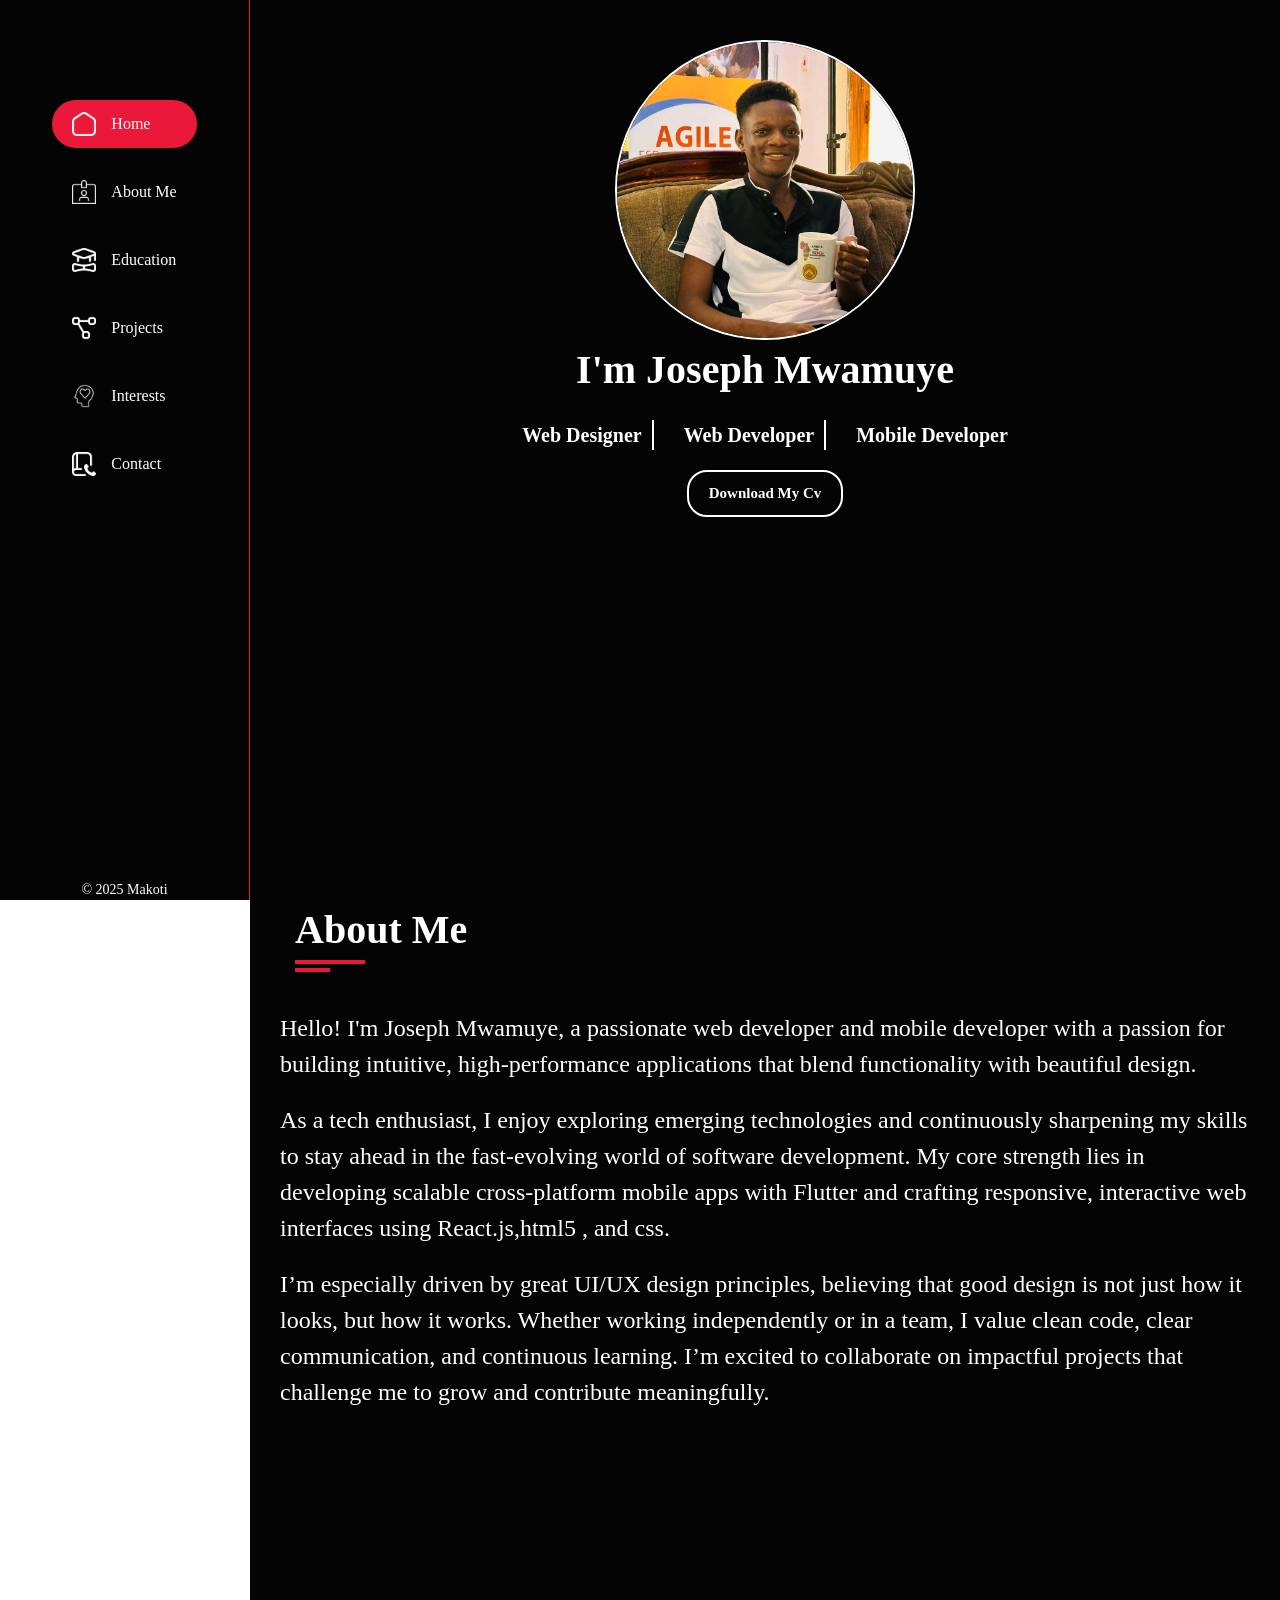
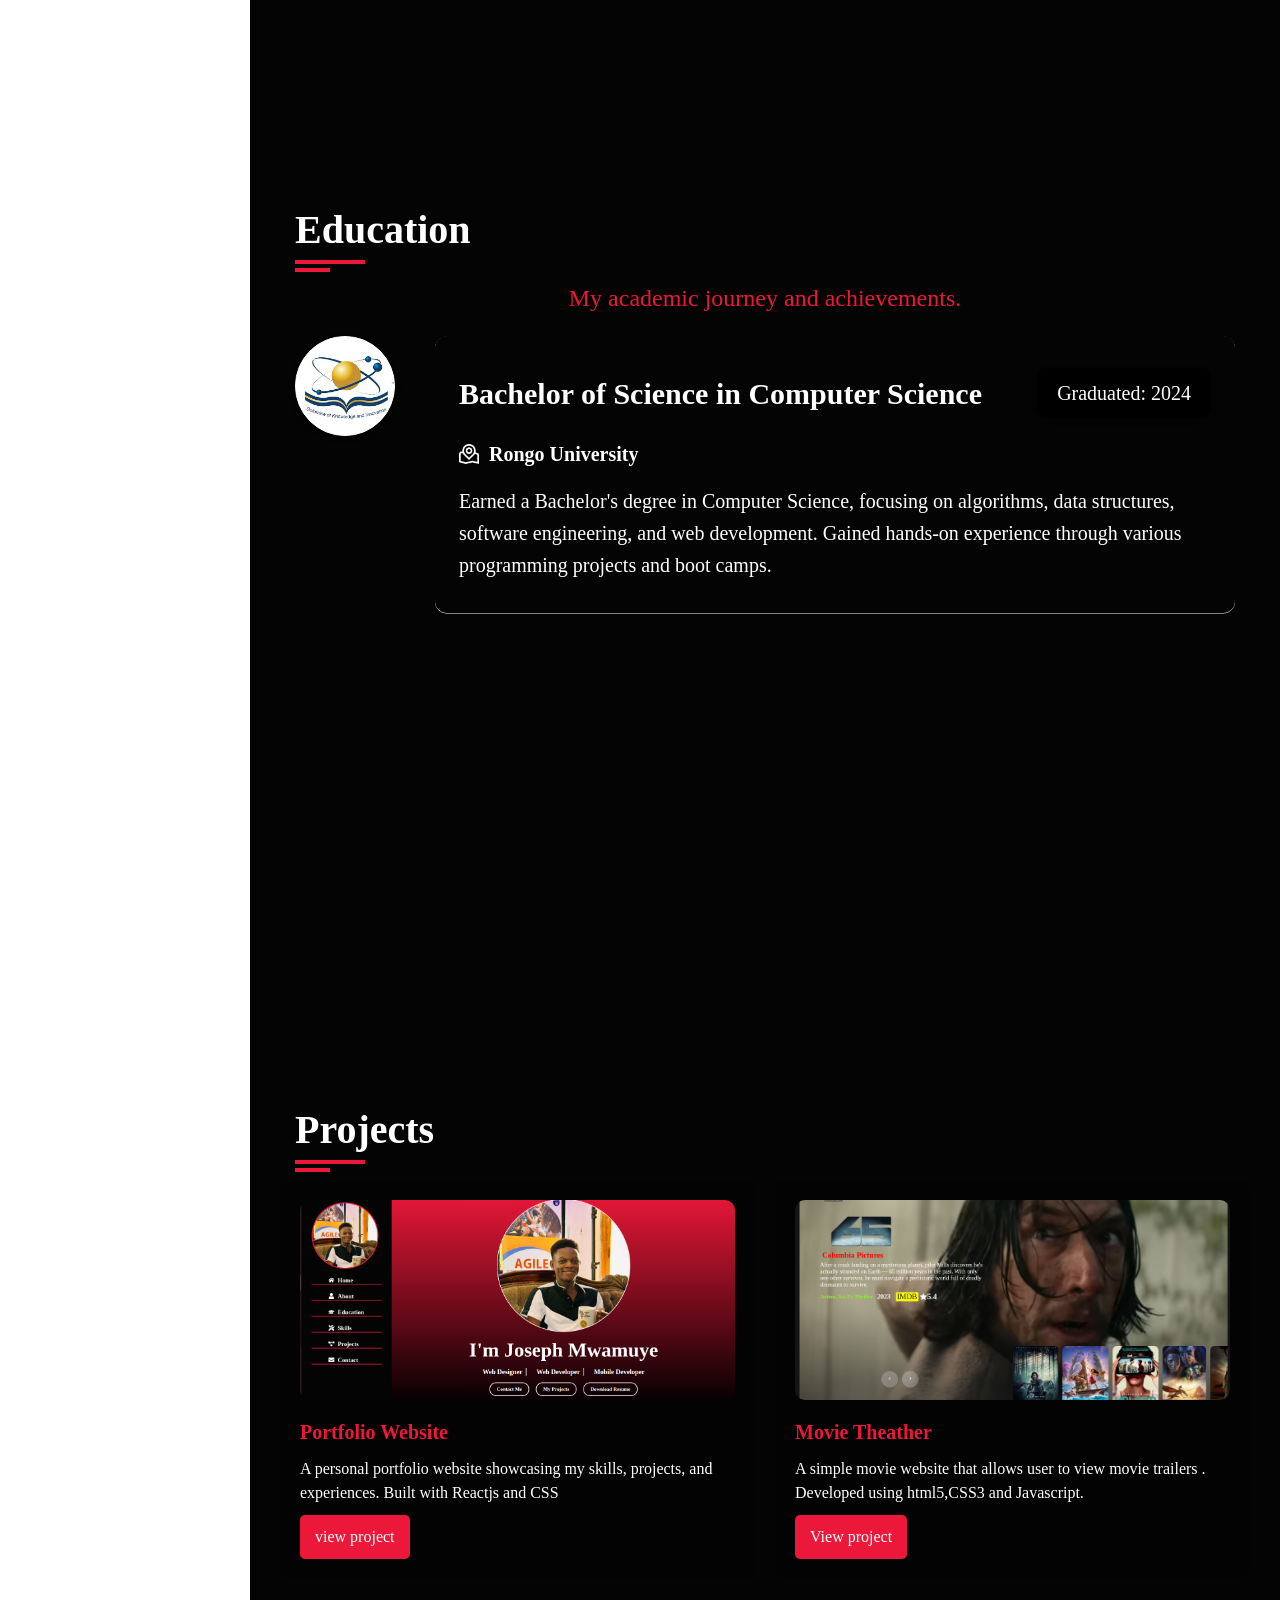
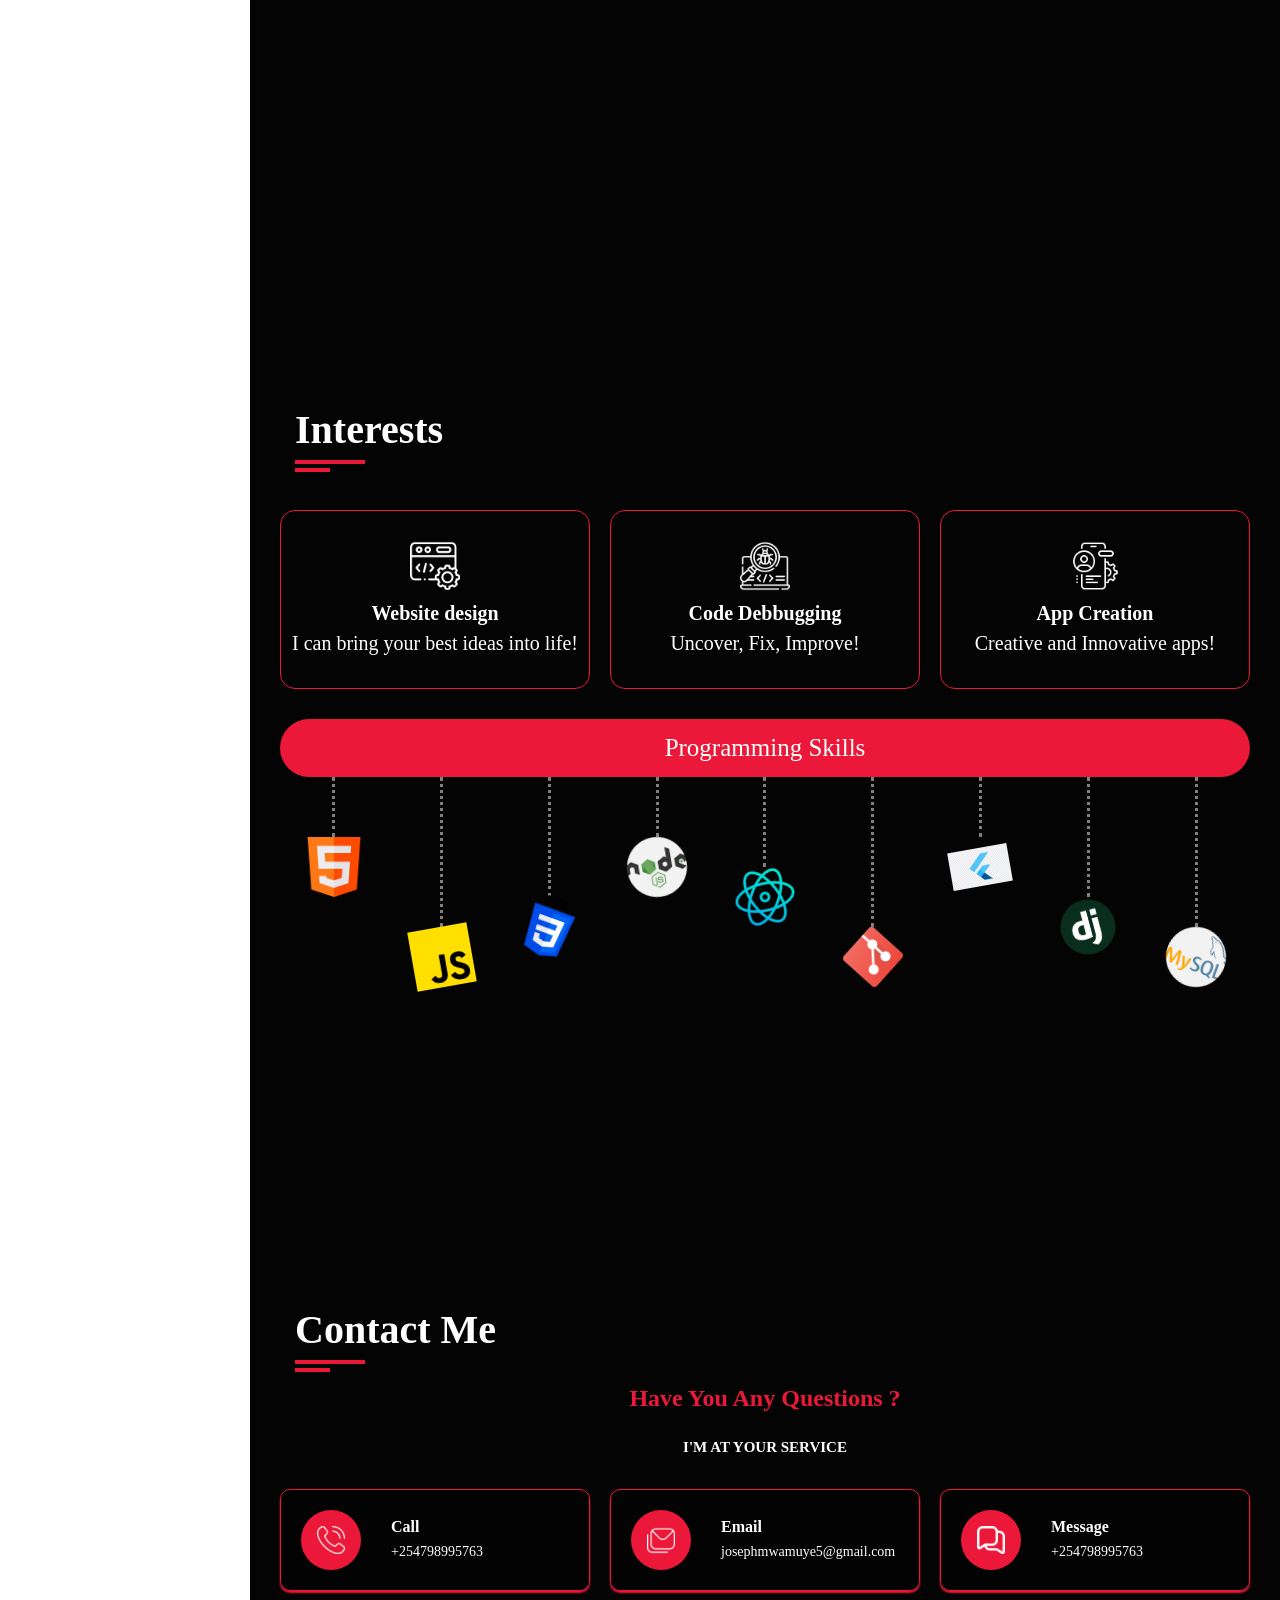
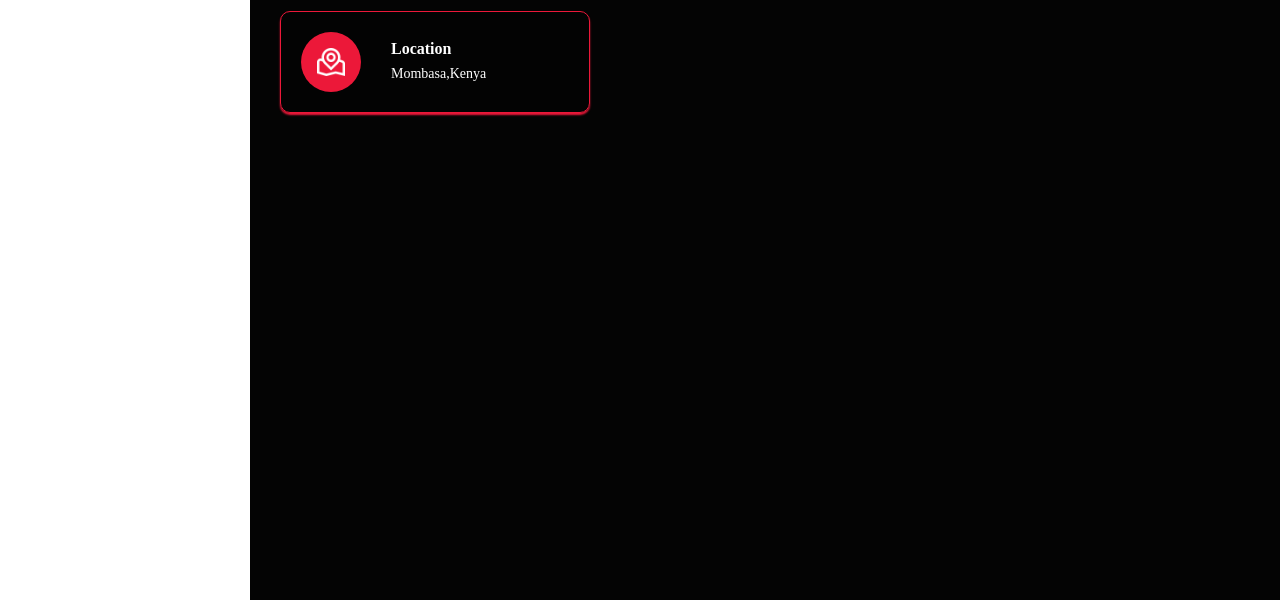
<file: index.html>
<!DOCTYPE html>
<html lang="en">
  <head>
    <meta charset="UTF-8" />
    <meta name="viewport" content="width=device-width, initial-scale=1.0" />
    <title>My Portfolio</title>
    <link rel="stylesheet" href="css/portfolio.css" />
    <link rel="stylesheet" href="css/responsive.css" />
  </head>

  <body>
    <div class="main-container">
      <!-- Mobile Menu -->
      <input type="checkbox" id="mobile-menu-clicked" hidden />
      <label for="mobile-menu-clicked" class="mobile-menu-icon">
        <span></span>
        <span></span>
        <span></span>
      </label>
      <div class="mobile-header">Mwamuye Portfolio</div>
      <!-- Sidebar Navigation -->
      <div class="side-nav">
        <nav>
          <ul class="nav">
            <li>
              <a href="#home" class="active">
                <img src="assets/icons/house-blank.png" alt="home" />
                <span>Home</span>
              </a>
            </li>
            <li>
              <a href="#about">
                <img src="assets/icons/id-card-clip-alt.png" alt="about" />
                <span>About Me</span>
              </a>
            </li>
            <li>
              <a href="#education">
                <img src="assets/icons/student-alt.png" alt="education" />
                <span>Education</span>
              </a>
            </li>
            <li>
              <a href="#projects">
                <img src="assets/icons/diagram-project.png" alt="projects" />
                <span>Projects</span>
              </a>
            </li>
            <li>
              <a href="#interests">
                <img src="assets/icons/interest.png" alt="interests" />
                <span>Interests</span>
              </a>
            </li>
            <li>
              <a href="#contact">
                <img src="assets/icons/phone-guide.png" alt="contact" />
                <span>Contact</span>
              </a>
            </li>
          </ul>
        </nav>

        <!-- Footer -->
        <div class="footer">
          <p>&copy; 2025 Makoti</p>
        </div>
      </div>

      <!-- main content section -->
      <main class="main-content">
        <!-- home content -->
        <section class="home section" id="home">
          <div class="hero-section-profile">
            <img src="assets/images/logo.jpeg" alt="profile" />
          </div>

          <div class="hero-section-profile-name">
            <h1>I'm Joseph Mwamuye</h1>
            <div class="hero-section-descriptions">
              <h2>Web Designer</h2>
              <h2>Web Developer</h2>
              <h2>Mobile Developer</h2>
            </div>

            <div class="hero-btn desktop">
              <a
                href="assets/pdf/makoti-cv.pdf"
                class="btn"
                download
                rel="noopener noreferrer"
                >Download My Cv</a
              >
            </div>
          </div>
        </section>
        <!-- About Section -->
        <section class="about section" id="about">
          <div>
            <div class="section-title">
              <h2>About Me</h2>
            </div>
            <div class="about-content">
              <p>
                Hello! I'm Joseph Mwamuye, a passionate web developer and mobile
                developer with a passion for building intuitive,
                high-performance applications that blend functionality with
                beautiful design.
              </p>
              <p>
                As a tech enthusiast, I enjoy exploring emerging technologies
                and continuously sharpening my skills to stay ahead in the
                fast-evolving world of software development. My core strength
                lies in developing scalable cross-platform mobile apps with
                Flutter and crafting responsive, interactive web interfaces
                using React.js,html5 , and css.
              </p>
              <p>
                I’m especially driven by great UI/UX design principles,
                believing that good design is not just how it looks, but how it
                works. Whether working independently or in a team, I value clean
                code, clear communication, and continuous learning. I’m excited
                to collaborate on impactful projects that challenge me to grow
                and contribute meaningfully.
              </p>
            </div>
          </div>
        </section>

        <!-- Educational Background -->
        <section class="education section" id="education">
          <div>
            <div class="section-title">
              <h2>Education</h2>
            </div>
            <div class="education-title">
              My academic journey and achievements.
            </div>
            <div class="edu-section-content">
              <div class="logo">
                <img src="assets/images/rongo.jpg" alt="Rongo University" />
              </div>

              <div class="edu-section-desc">
                <div class="edu-section-title">
                  <h2>Bachelor of Science in Computer Science</h2>
                  <span>Graduated: 2024</span>
                </div>
                <h3 class="sch">
                  <img
                    src="assets/icons/map-marker.png"
                    alt="icon"
                    style="width: 1em; vertical-align: middle"
                  />
                  Rongo University
                </h3>
                <p>
                  Earned a Bachelor's degree in Computer Science, focusing on
                  algorithms, data structures, software engineering, and web
                  development. Gained hands-on experience through various
                  programming projects and boot camps.
                </p>
              </div>
            </div>
          </div>
        </section>

        <!-- Projects -->
        <section class="projects section" id="projects">
          <div>
            <div class="section-title">
              <h2>Projects</h2>
            </div>
            <div class="project-list">
              <div class="project-item">
                <img
                  src="assets/images/porfolio.png"
                  alt="project sample image"
                  class="project-sample-image"
                />
                <h3>Portfolio Website</h3>
                <p>
                  A personal portfolio website showcasing my skills, projects,
                  and experiences. Built with Reactjs and CSS
                </p>
                <a
                  href="https://my-portfolio-asgards-projects.vercel.app/"
                  target="_blank"
                  >view project</a
                >
              </div>
              <div class="project-item">
                <img
                  src="assets/images/cinema.png"
                  alt="project sample image"
                  class="project-sample-image"
                />
                <h3>Movie Theather</h3>
                <p>
                  A simple movie website that allows user to view movie trailers
                  . Developed using html5,CSS3 and Javascript.
                </p>
                <a
                  href="https://movie-templete-website.vercel.app/"
                  target="_blank"
                  >View project</a
                >
              </div>
            </div>
          </div>
        </section>


        <!-- Interests  -->
        <section class="interests section" id="interests">
          <div>
            <div class="section-title">
              <h2>Interests</h2>
            </div>
            <div class="interests-content">
              <div class="skill-item">
                <div class="skill-icon">
                  <img src="assets/icons/coding.png" alt="Coding Icon" class="icon" />
                </div>
                <div class="skill-text">
                  <h4>Website design</h4>
                  <p>I can bring your best ideas into life!</p>
                </div>
              </div>

              <div class="skill-item">
                <div class="skill-icon">
                  <img src="assets/icons/debug.png" alt="Debug Icon" class="icon" />
                </div>
                <div class="skill-text">
                  <h4>Code Debbugging</h4>
                  <p>Uncover, Fix, Improve!</p>
                </div>
              </div>

              <div class="skill-item">
                <div class="skill-icon">
                  <img src="assets/icons/ui-design.png" alt="App Creation Icon" class="icon" />
                </div>
                <div class="skill-text">
                  <h4>App Creation</h4>
                  <p>Creative and Innovative apps!</p>
                </div>
              </div>
            </div>
          </div>

          <div class="skills">
            <div class="programming-title">Programming Skills</div>
            <div class="skill-ceiling">
              <div class="skill-hanger">
                <div class="string h4"></div>
                <div class="icon rotate-0">
                  <img src="assets/icons/html.png" alt="icon html" />
                </div>
              </div>

              <div class="skill-hanger">
                <div class="string h2"></div>
                <div class="icon rotate-neg10">
                  <img
                    src="assets/icons/javascript.png"
                    alt="icon javascript"
                  />
                </div>
              </div>

              <div class="skill-hanger">
                <div class="string h3"></div>
                <div class="icon rotate-20">
                  <img src="assets/icons/css-3.png" alt="icon css3" />
                </div>
              </div>

              <div class="skill-hanger">
                <div class="string h4"></div>
                <div class="icon rotate-neg10">
                  <img src="assets/icons/nodejs.png" alt="icon node" />
                </div>
              </div>

              <div class="skill-hanger">
                <div class="string h5"></div>
                <div class="icon rotate-20">
                  <img src="assets/icons/react.png" alt="icon reactjs" />
                </div>
              </div>

              <div class="skill-hanger">
                <div class="string h2"></div>
                <div class="icon rotate-neg5">
                  <img src="assets/icons/git.png" alt="icon git" />
                </div>
              </div>

              <div class="skill-hanger">
                <div class="string h4"></div>
                <div class="icon rotate-neg10">
                  <img src="assets/icons/flutter.jpg" alt="icon flutter" />
                </div>
              </div>

              <div class="skill-hanger">
                <div class="string h3"></div>
                <div class="icon rotate-neg15">
                  <img src="assets/icons/django.png" alt="icon django" />
                </div>
              </div>

              <div class="skill-hanger">
                <div class="string h2"></div>
                <div class="icon rotate-20">
                  <img src="assets/icons/mysql.png" alt="icon mysql" />
                </div>
              </div>
            </div>
          </div>
        </section>

        <!-- Contact Me -->
        <section class="contact section" id="contact">
          <div>
            <div class="section-title">
              <h2>Contact Me</h2>
            </div>
            <h3 class="contact-title">Have You Any Questions ?</h3>
            <h4 class="contact-sub-title">I'M AT YOUR SERVICE</h4>
            <div class="contact-details">
              <div class="contact-info">
                <a href="tel:+254798995763" class="icon" target="_blank"
                  ><img src="assets/icons/phone-call.png" alt="call"
                /></a>
                <div class="info">
                  <h4>Call</h4>
                  <p>+254798995763</p>
                </div>
              </div>

              <div class="contact-info">
                <a
                  href="mailto:josephmwamuye5@gmail.com"
                  class="icon"
                  target="_blank"
                  ><img src="assets/icons/envelopes.png" alt="email"
                /></a>
                <div class="info">
                  <h4>Email</h4>
                  <p>josephmwamuye5@gmail.com</p>
                </div>
              </div>

              <div class="contact-info">
                <a
                  href="https://wa.me/254798995763?text=Hello"
                  target="_blank"
                  class="icon"
                  ><img src="assets/icons/messages.png" alt="message"
                /></a>
                <div class="info">
                  <h4>Message</h4>
                  <p>+254798995763</p>
                </div>
              </div>

              <div class="contact-info">
                <div class="icon">
                  <img src="assets/icons/map-marker.png" alt="Location" />
                </div>
                <div class="info">
                  <h4>Location</h4>
                  <p>Mombasa,Kenya</p>
                </div>
              </div>
            </div>
          </div>
        </section>
      </main>
    </div>
  </body>
</html>
</file>
<file: css/portfolio.css>
:root {
  --skin-color: #ec1839;
  --main-bg: rgba(0, 0, 0, 0.986);
  --text-color: white;
  --light-color: rgba(0, 0, 0, 0.342);
  --grey-color50: grey;
}
* {
  padding: 0;
  margin: 0;
  outline: none;
  text-decoration: none;
  box-sizing: border-box;
}
body {
  font-size: 16px;
  padding: 0;
  margin: 0;
  line-height: 1.5;
}
::before,
::after {
  box-sizing: border-box;
}
html {
  scroll-behavior: smooth;
}

.section {
  background-color: var(--main-bg);
  min-height: 100vh;
  display: block;
  position: relative;
  opacity: 1;
  padding: 0 30px;
  margin-left: 250px;
  z-index: 0;
  overflow-y: auto;
  transition: all 0.3s ease;
}

.section-title {
  padding-left: 15px;
  padding-right: 15px;
}
.section-title h2 {
  font-size: 40px;
  font-weight: 700;
  position: relative;
  color: var(--text-color);
  margin-bottom: 20px;
}
.section-title h2::before {
  content: "";
  position: absolute;
  width: 70px;
  height: 4px;
  background-color: var(--skin-color);
  top: 100%;
  left: 0;
}

.section-title h2::after {
  content: "";
  position: absolute;
  width: 35px;
  height: 4px;
  background-color: var(--skin-color);
  top: 100%;
  left: 0;
  margin-top: 8px;
}

/* navigation sidebar */
ul {
  list-style: none;
  padding: 0;
  margin: 0;
}

a {
  text-decoration: none;
}
.side-nav {
  width: 250px;
  position: fixed;
  background: var(--main-bg);
  left: 0;
  top: 0;
  height: 100vh;
  display: flex;
  flex-direction: column;
  align-items: center;
  border-right: 1px solid var(--skin-color);
  z-index: 100;
  padding-top: 100px;
  transition: transform 0.3s ease;
}

/* Nav List */
.side-nav .nav {
  display: flex;
  flex-direction: column;
  gap: 20px;
  width: 100%;
}

.side-nav .nav li {
  width: 100%;
}

.side-nav .nav li a {
  display: flex;
  align-items: center;
  gap: 15px;
  padding: 12px 20px;
  border-radius: 30px;
  font-size: 16px;
  font-weight: 500;
  color: var(--text-color);
  transition: background 0.3s ease, color 0.3s ease;
}

.side-nav .nav li a:hover,
.side-nav .nav li a.active {
  background-color: var(--skin-color);
  color: white;
}

.side-nav .nav li a img {
  width: 24px;
  height: 24px;
  object-fit: contain;
  filter: brightness(0) invert(1);
}

/* Mobile Menu Icon */
.mobile-menu-icon {
  position: fixed;
  top: 15px;
  left: 15px;
  width: 30px;
  height: 25px;
  display: none;
  flex-direction: column;
  justify-content: space-between;
  cursor: pointer;
  z-index: 1001;
}

.mobile-menu-icon span {
  background: var(--skin-color);
  height: 3px;
  width: 100%;
  border-radius: 2px;
}

/* Transform to Close Icon when Checked */
#mobile-menu-clicked:checked + .mobile-menu-icon span:nth-child(1) {
  transform: rotate(45deg) translateY(8px);
}

#mobile-menu-clicked:checked + .mobile-menu-icon span:nth-child(2) {
  opacity: 0;
}

#mobile-menu-clicked:checked + .mobile-menu-icon span:nth-child(3) {
  transform: rotate(-45deg) translateY(-8px);
}

.mobile-header {
  display: none;
  position: fixed;
  top: 0;
  left: 60px; /* space from menu icon */
  height: 60px;
  width: calc(100% - 60px);
  background-color: var(--main-bg);
  color: var(--text-color);
  font-size: 20px;
  font-weight: bold;
  align-items: center;
  padding-left: 20px;
  z-index: 999;
}

/* Footer */
.side-nav .footer {
  text-align: center;
  margin-top: auto;
  font-size: 14px;
  color: var(--text-color);
  padding-top: 20px;
}
/* home css */
.hero {
  background: var(--skin-gradient);
  color: var(--text-color);
  align-items: center;
  display: flex;
  flex-direction: column;
  padding: 20px;
  min-height: 100vh;
  box-sizing: border-box;
  position: relative;
}
.hero-section-profile {
  width: 300px;
  height: 300px;
  border-radius: 50%;
  overflow: hidden;
  border: 2px solid var(--text-color);
  margin: 40px auto 0 auto;
}

.hero-section-profile img {
  width: 100%;
  height: 100%;
  object-fit: cover;
}

.hero-section-profile-name h1{
  font-size: 40px;
  font-weight: 600;
  text-align: center;
  color: var(--text-color);
}

.hero-section-descriptions {
  display: flex;
  justify-content: center;
  text-align: center;
  margin-top: 20px;
  color: var(--text-color);
}

.hero-section-descriptions h2 {
  margin: 0 10px;
  border-right: 2px solid var(--text-color);
  padding: 0 10px;
  font-size: 20px;
}

.hero-section-descriptions h2:last-child {
  border-right: none;
}

.hero-btn {
  display: flex;
  justify-content: center;
  margin-top: 20px;
  font-size: 15px;
  font-weight: 600;
  gap: 20px;
}

.hero-btn .btn {
  text-decoration: none;
  color: var(--text-color);
  background-color: transparent;
  border: 2px solid var(--text-color);
  padding: 10px 20px;
  border-radius: 20px;
}

/* About css */
.about .about-content {
  margin-top: 50px;
}
.about .about-content p {
  color: var(--text-color);
  text-align: start;
  font-size: 24px;
  margin-top: 20px;
  margin-bottom: 20px;
}

/* Educational Background */
.education .education-title {
  color: var(--skin-color);
  text-align: center;
  font-size: 24px;
  margin-bottom: 20px;
}

.education .edu-section-content {
  display: flex;
  justify-content: center;
  gap: 20px;
  flex-wrap: wrap;
}

.education .logo {
  width: 100px;
  height: 100px;
  border-radius: 50%;
  background-color: var(--text-color);
  display: flex;
  justify-content: center;
  align-items: center;
  overflow: hidden;
  box-shadow: 0 2px 8px rgba(0, 0, 0, 0.08);
  margin-right: 20px;
  border: 1px solid var(--text-color);
}

.education .logo img {
  width: 100%;
  height: 100%;
  object-fit: cover;
}

.education .edu-section-desc {
  width: 100%;
  max-width: 800px;
  border-radius: 12px;
  padding: 32px 24px;
  display: flex;
  flex-direction: column;
  justify-content: center;
  align-items: flex-start;
  gap: 16px;
  box-shadow: 0 0.5px var(--text-color);
  z-index: 999;
  color: var(--text-color);
}

.education .edu-section-title {
  display: flex;
  flex-wrap: wrap;
  justify-content: space-between;
  align-items: center;
  width: 100%;
  color: var(--text-color);
  font-size: 20px;
}

.education .edu-section-title span {
  font-size: 20px;
  color: var(--text-color);
  margin-left: auto;
  padding: 10px 20px;
  border-radius: 10px;
  background-color: var(--main-bg);
  box-shadow: 0 2px 8px rgba(0, 0, 0, 0.04);
}

.education .sch img {
  filter: brightness(0) invert(1);
}

.education .sch {
  font-size: 20px;
  margin-top: 5px;
  color: var(--text-color);
  display: flex;
  align-items: center;
  gap: 10px;
}

.education .edu-section-desc p {
  font-size: 20px;
  line-height: 1.6;
}

/* Interest */
.interests-content {
  margin-top: 50px;
  display: grid;
  align-items: center;
  gap: 20px;
  grid-template-columns: repeat(auto-fit, minmax(300px, 1fr));
}

.interests-content .skill-item {
  color: var(--text-color);
  border: 1px solid var(--skin-color);
  padding: 30px 10px;
  text-align: center;
  border-radius: 15px;
}

.interests-content .skill-item .skill-icon {
  justify-self: center;
}

.interests-content .skill-item .skill-icon img {
  width: 50px;
  height: 50px;
  object-fit: contain;
  filter: brightness(0) invert(1);
}

.interests-content .skill-item .skill-text {
  text-align: center;
  font-size: 20px;
}

/* Interest Skills*/
.skills .programming-title {
  color: var(--text-color);
  background-color: var(--skin-color);
  padding: 10px 30px;
  text-align: center;
  margin-top: 30px;
  border-radius: 30px;
  font-size: 25px;
}

.skills .skill-ceiling {
  display: flex;
  justify-content: space-around;
  align-items: flex-start;
  height: 300px;
  position: relative;
}

.skills .skill-hanger {
  display: flex;
  flex-direction: column;
  align-items: center;
  position: relative;
}

.skills .string {
  height: 150px;
  border-left: 3px dotted var(--grey-color50);
}

.skills .icon {
  width: 60px;
  height: 60px;
}

.skills .icon img {
  width: 100%;
  height: 100%;
  object-fit: contain;
}

.skills .string.h1 {
  height: 100px;
}
.skills .string.h2 {
  height: 150px;
}
.skills .string.h3 {
  height: 120px;
}
.skills .string.h4 {
  height: 60px;
}
.skills .string.h5 {
  height: 90px;
}

.skills .rotate-0 {
  transform: rotate(0deg);
}
.skills .rotate-5 {
  transform: rotate(5deg);
}
.skills .rotate-7 {
  transform: rotate(7deg);
}
.skills .rotate-12 {
  transform: rotate(12deg);
}
.skills .rotate-20 {
  transform: rotate(20deg);
}
.skills .rotate-neg5 {
  transform: rotate(-3deg);
}
.skills .rotate-neg10 {
  transform: rotate(-10deg);
}
.skills .rotate-neg15 {
  transform: rotate(-15deg);
}
/* Projects css */
.projects .project-list {
  display: grid;
  align-items: center;
  gap: 20px;
  grid-template-columns: repeat(auto-fit, minmax(300px, 1fr));
}
.projects .project-list .project-item {
  background-color: var(--light-color);
  border-radius: 10px;
  padding: 20px;
  margin-bottom: 20px;
  color: var(--text-color);
}
.projects .project-list .project-item img {
  width: 100%;
  height: 200px;
  object-fit: cover;
  border-radius: 10px;
}
.projects .project-list .project-item h3 {
  font-size: 20px;
  margin-top: 10px;
  color: var(--skin-color);
}
.projects .project-list .project-item p {
  font-size: 16px;
  margin-top: 10px;
  color: var(--text-color);
}
.projects .project-list .project-item a {
  display: inline-block;
  margin-top: 10px;
  padding: 10px 15px;
  background-color: var(--skin-color);
  color: white;
  border-radius: 5px;
  text-decoration: none;
  font-size: 16px;
  transition: background-color 0.3s ease;
}
.projects .project-list .project-item a:hover {
  background-color: var(--main-bg);
}
/* Contact css*/
.contact-title {
  color: var(--skin-color);
  text-align: center;
  font-size: 24px;
  margin-bottom: 20px;
}
.contact-sub-title {
  color: var(--text-color);
  text-align: center;
  font-size: 15px;
  margin-bottom: 30px;
}
.contact .contact-details {
  display: grid;
  align-items: center;
  gap: 20px;
  grid-template-columns: repeat(auto-fit, minmax(300px, 1fr));
}

.contact .contact-info {
  background-color: var(--light-color);
  border-radius: 10px;
  padding: 20px;
  display: flex;
  align-items: center;
  gap: 15px;
  box-shadow: 0 2px 2px var(--skin-color);
  border: 1px solid var(--skin-color);
}
.contact .contact-info .icon {
  display: flex;
  align-items: center;
  justify-content: center;
  width: 60px;
  height: 60px;
  background-color: var(--skin-color);
  border-radius: 50%;
  margin-right: 15px;
}

.contact .contact-info .icon img {
  width: 28px;
  height: 28px;
  object-fit: contain;
  filter: brightness(0) invert(1);
}

.contact .contact-info h4 {
  font-size: 16px;
  font-weight: 700;
  color: var(--text-color);
  text-transform: capitalize;
}
.contact .contact-info p {
  font-size: 14px;
  line-height: 25px;
  color: var(--text-color);
  font-weight: 400;
}
</file>
<file: css/responsive.css>
/* rwd mobile and tablet */

@media (max-width: 991px) {
  .section {
    margin-left: 0;
    padding: 60px 20px;
  }
  .mobile-menu-icon {
    display: flex;
  }

  .side-nav {
    transform: translateX(-100%);
    z-index: 1000;
  }

  #mobile-menu-clicked:checked ~ .side-nav {
    transform: translateX(0);
  }
  .mobile-header {
    display: flex;
    justify-content: end;
    align-items: center;
    padding: 0 20px;
    font-size: 20px;
  }

  /* Hero Section */
  .hero-section-profile-name h1{
    font-size: 30px;
    margin-top: 20px;

  }
  .hero-section-descriptions h2 {
    margin: 0 2px;
    padding: 0 5px;
    font-size: 16px;
  }

  /* Educational Background */
  .education .edu-section-content {
    gap: 0;
    flex-wrap: nowrap;
    padding: 0;
    margin: 0;
  }
  .education .logo {
    width: 60px;
    height: 60px;
    margin-right: -30px;
    margin-top: -30px;
  }
  .education .edu-section-title span {
    text-align: start;
    padding: 0;
    margin-left: 0;
  }
  .education .edu-section-desc {
    margin-top: 20px;
    padding: 8px 6px;
  }
  /* Interest Skills*/
  .skills .string.h2 {
    height: 200px;
  }
  .skills .string.h4 {
    height: 30px;
  }
  .skills .string.h5 {
    height: 100px;
  }

  .skills .icon {
    width: 30px;
    height: 30px;
  }
}
/* large screens */
@media (min-width: 992px) {
  #mobile-menu-clicked {
    display: none;
  }
}
</file>
